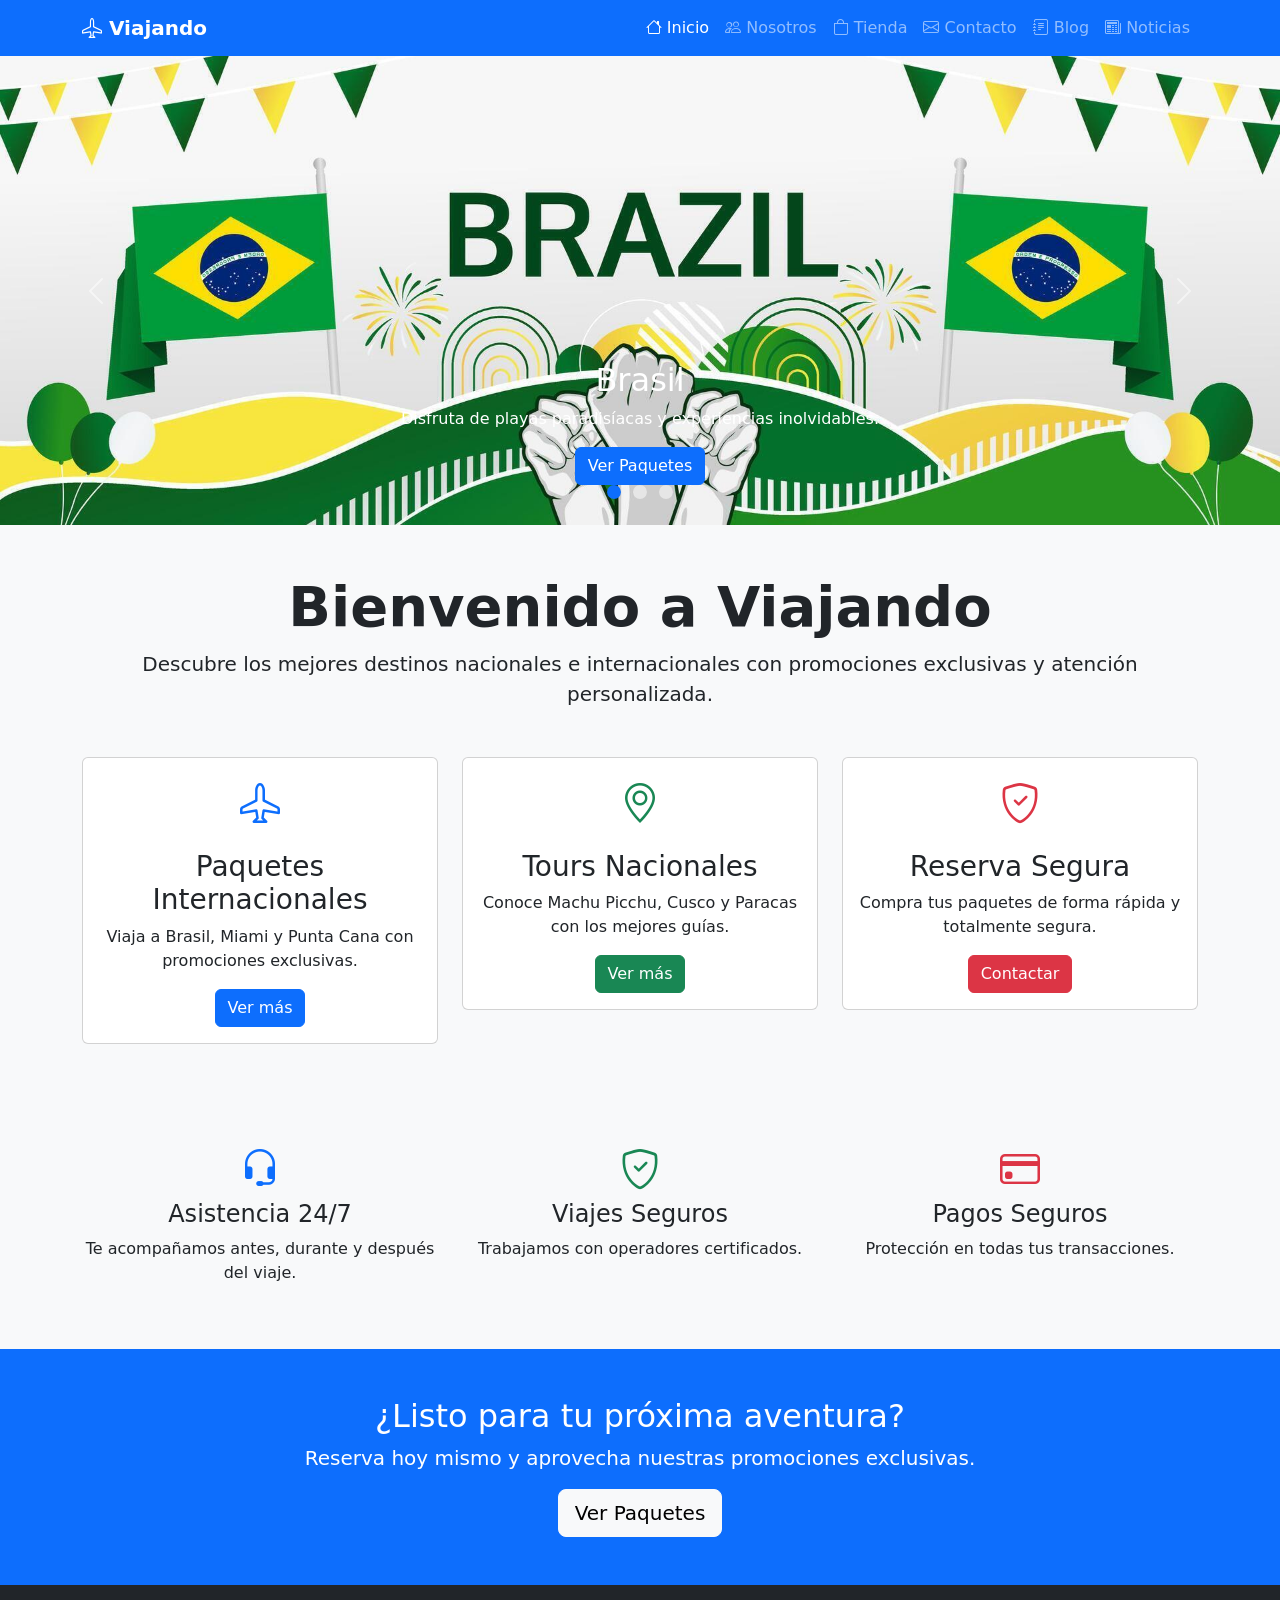
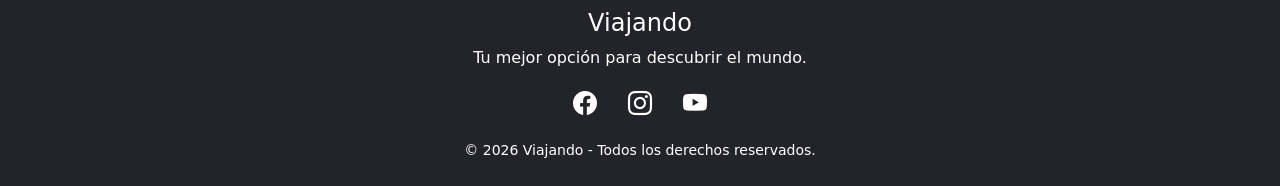
<file: bootstrap/bootstrap/index.html>
<!doctype html>
<html lang="es">
  <head>
    <meta charset="UTF-8" />

    <meta name="viewport" content="width=device-width, initial-scale=1" />

    <title>Viajando | Agencia de Viajes</title>
    <link
      href="https://cdn.jsdelivr.net/npm/bootstrap@5.3.7/dist/css/bootstrap.min.css"
      rel="stylesheet"
    />
    <link
      rel="stylesheet"
      href="https://cdn.jsdelivr.net/npm/bootstrap-icons@1.13.1/font/bootstrap-icons.min.css"
    />
    <link rel="stylesheet" href="styles/styles.css" />
  </head>

  <body>
    <nav class="navbar navbar-expand-lg navbar-dark bg-primary">
      <div class="container">
        <a class="navbar-brand fw-bold" href="index.html">
          <i class="bi bi-airplane"></i>
          Viajando
        </a>

        <button
          class="navbar-toggler"
          type="button"
          data-bs-toggle="collapse"
          data-bs-target="#menu"
        >
          <span class="navbar-toggler-icon"></span>
        </button>

        <div class="collapse navbar-collapse" id="menu">
          <ul class="navbar-nav ms-auto">

            <li class="nav-item">
                <a class="nav-link active" href="index.html">
                    <i class="bi bi-house"></i> Inicio
                </a>
            </li>

            <li class="nav-item">
                <a class="nav-link" href="nosotros.html">
                    <i class="bi bi-people"></i> Nosotros
                </a>
            </li>

            <li class="nav-item">
                <a class="nav-link" href="tienda.html">
                    <i class="bi bi-bag"></i> Tienda
                </a>
            </li>

            <li class="nav-item">
                <a class="nav-link" href="contacto.html">
                    <i class="bi bi-envelope"></i> Contacto
                </a>
            </li>

            <li class="nav-item">
                <a class="nav-link" href="blog.html">
                    <i class="bi bi-journal-text"></i> Blog
                </a>
            </li>

            <li class="nav-item">
                <a class="nav-link" href="noticias.html">
                    <i class="bi bi-newspaper"></i> Noticias
                </a>
            </li>

        </ul>
        </div>
      </div>
    </nav>
    <div id="carouselExample" class="carousel slide" data-bs-ride="carousel">

      <div class="carousel-indicators">

          <button
              type="button"
              data-bs-target="#carouselExample"
              data-bs-slide-to="0"
              class="active"
              aria-current="true">
          </button>

          <button
              type="button"
              data-bs-target="#carouselExample"
              data-bs-slide-to="1">
          </button>

          <button
              type="button"
              data-bs-target="#carouselExample"
              data-bs-slide-to="2">
          </button>

      </div>


      <div class="carousel-inner">
        <div class="carousel-item active">

            <img src="img/brasil.jpg" class="d-block w-100" alt="Brasil">

            <div class="carousel-caption d-none d-md-block">

                <h2>Brasil</h2>

                <p>Disfruta de playas paradisíacas y experiencias inolvidables.</p>

                <a href="tienda.html" class="btn btn-primary">
                    Ver Paquetes
                </a>

            </div>

        </div>

        <div class="carousel-item">

            <img src="img/punta cana.jpg" class="d-block w-100" alt="Punta Cana">

            <div class="carousel-caption d-none d-md-block">

                <h2>Punta Cana</h2>

                <p>Todo incluido para tus mejores vacaciones.</p>

                <a href="tienda.html" class="btn btn-success">
                    Reservar
                </a>

            </div>

        </div>

        <div class="carousel-item">

            <img src="img/miami.jpg" class="d-block w-100" alt="Miami">

            <div class="carousel-caption d-none d-md-block">

                <h2>Miami</h2>

                <p>Compras, diversión y playas espectaculares.</p>

                <a href="tienda.html" class="btn btn-danger">
                    Más información
                </a>

            </div>

        </div>
      </div>

      <button
        class="carousel-control-prev"
        type="button"
        data-bs-target="#carouselExample"
        data-bs-slide="prev"
      >
        <span class="carousel-control-prev-icon"></span>
      </button>

      <button
        class="carousel-control-next"
        type="button"
        data-bs-target="#carouselExample"
        data-bs-slide="next"
      >
        <span class="carousel-control-next-icon"></span>
      </button>
    </div>
    <section class="container text-center my-5">
      <h1 class="display-4 fw-bold">

      Bienvenido a Viajando

      </h1>

      <p class="lead">

      Descubre los mejores destinos nacionales e internacionales con promociones exclusivas y atención personalizada.

      </p>
    </section>
    <div class="container">
      <div class="row">
        <div class="col-md-4">
          <div class="card">
            

            <div class="card-body text-center">

                <i class="bi bi-airplane fs-1 text-primary"></i>

                <h3 class="mt-3">

                    Paquetes Internacionales

                </h3>

                <p>

                    Viaja a Brasil, Miami y Punta Cana con promociones exclusivas.

                </p>

                <a href="tienda.html" class="btn btn-primary">

                    Ver más

                </a>

            </div>
          </div>
        </div>

        <div class="col-md-4">
          <div class="card">
            

            <div class="card-body text-center">

                <i class="bi bi-geo-alt fs-1 text-success"></i>

                <h3 class="mt-3">

                    Tours Nacionales

                </h3>

                <p>

                    Conoce Machu Picchu, Cusco y Paracas con los mejores guías.

                </p>

                <a href="tienda.html" class="btn btn-success">

                    Ver más

                </a>

            </div>
          </div>
        </div>

        <div class="col-md-4">
          <div class="card">
            

            <div class="card-body text-center">

                <i class="bi bi-shield-check fs-1 text-danger"></i>

                <h3 class="mt-3">

                    Reserva Segura

                </h3>

                <p>

                    Compra tus paquetes de forma rápida y totalmente segura.

                </p>

                <a href="contacto.html" class="btn btn-danger">

                    Contactar

                </a>

            </div>
          </div>
        </div>
      </div>
    </div>
    <section class="bg-light p-5 mt-5">
      <div class="container">
        <div class="row text-center">
          <div class="col-md-4">
            <i class="bi bi-headset fs-1 text-primary"></i>

            <h4>Asistencia 24/7</h4>

            <p>Te acompañamos antes, durante y después del viaje.</p>
          </div>

          <div class="col-md-4">
            <i class="bi bi-shield-check fs-1 text-success"></i>

            <h4>Viajes Seguros</h4>

            <p>Trabajamos con operadores certificados.</p>
          </div>

          <div class="col-md-4">
            <i class="bi bi-credit-card fs-1 text-danger"></i>

            <h4>Pagos Seguros</h4>

            <p>Protección en todas tus transacciones.</p>
          </div>
        </div>
      </div>
    </section>

    <section class="bg-primary text-white text-center py-5">

        <div class="container">

            <h2>

                ¿Listo para tu próxima aventura?

            </h2>

            <p class="lead">

                Reserva hoy mismo y aprovecha nuestras promociones exclusivas.

            </p>

            <a href="tienda.html" class="btn btn-light btn-lg">

                Ver Paquetes

            </a>

        </div>

    </section>


    <footer class="bg-dark text-white text-center p-4">

        <h4>Viajando</h4>

        <p>

            Tu mejor opción para descubrir el mundo.

        </p>

        <div class="mb-3">

            <i class="bi bi-facebook fs-4"></i>

            <i class="bi bi-instagram fs-4 mx-3"></i>

            <i class="bi bi-youtube fs-4"></i>

        </div>

        <small>

            © 2026 Viajando - Todos los derechos reservados.

        </small>

    </footer>
    <script src="https://cdn.jsdelivr.net/npm/bootstrap@5.3.7/dist/js/bootstrap.bundle.min.js"></script>
  </body>
</html>
</file>
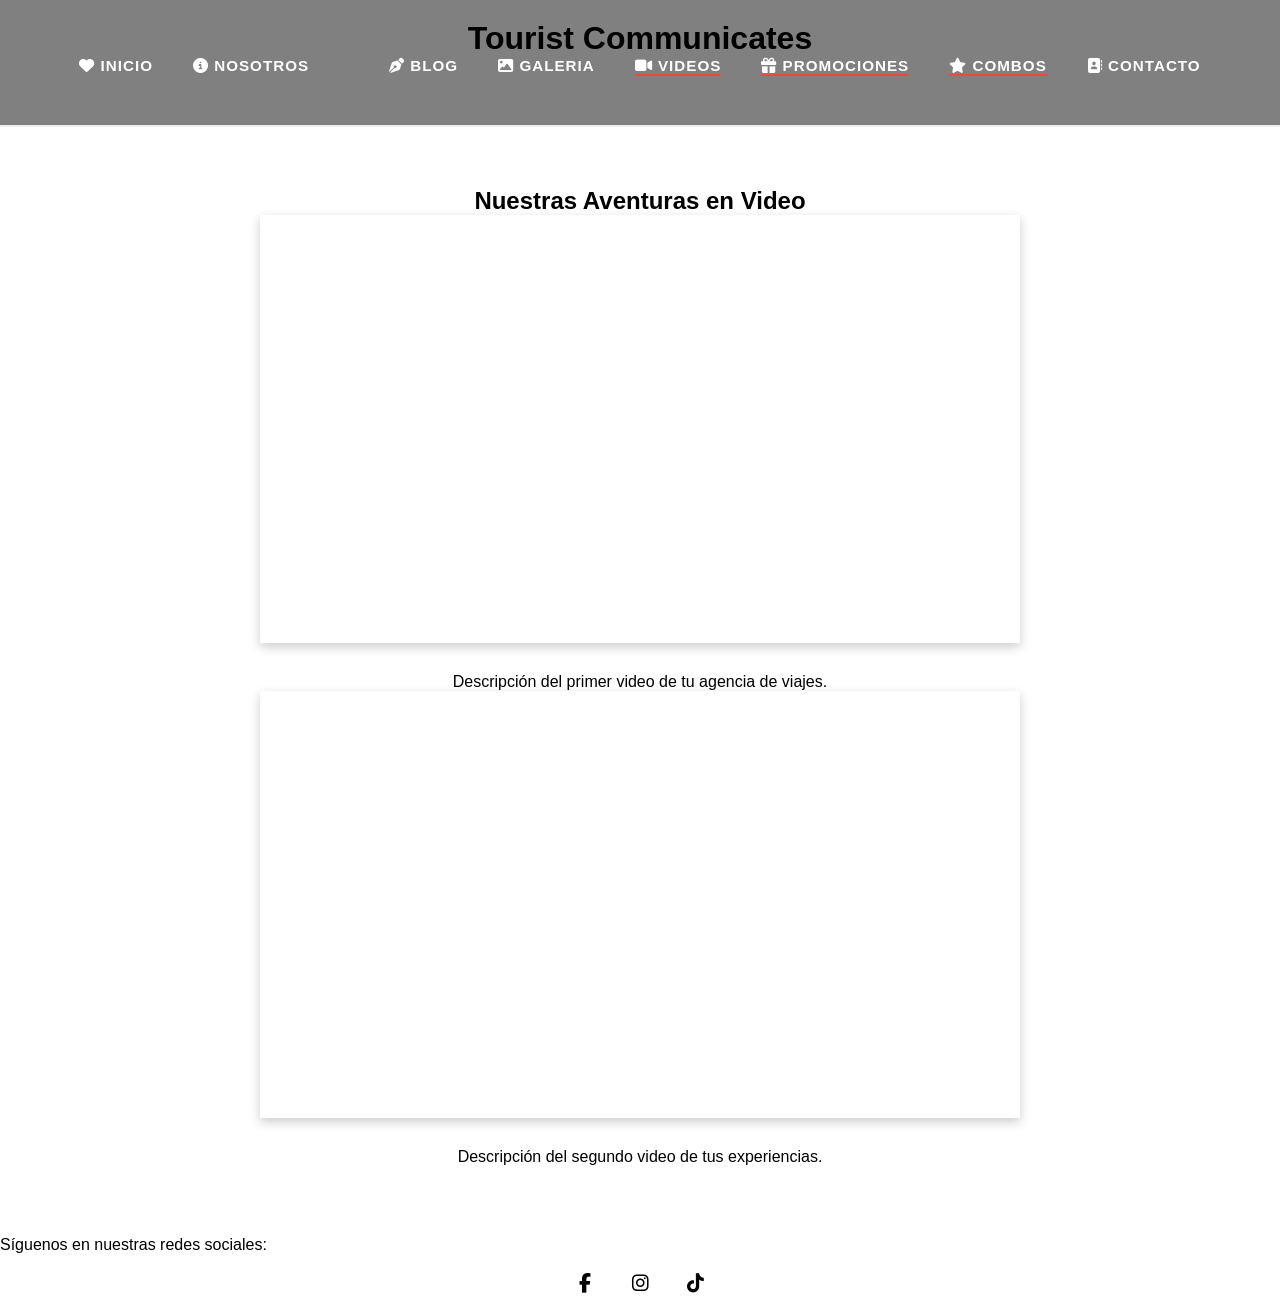
<file: proyect-isil-main/vidio.html>
<!doctype html>
<html lang="en">
  <head>
    <meta charset="UTF-8" />
    <meta name="viewport" content="width=device-width, initial-scale=1.0" />
    <title>Document</title>
    <link rel="stylesheet" href="styles.css" />
    <!-- Iconos -->
    <link
      rel="stylesheet"
      href="https://cdnjs.cloudflare.com/ajax/libs/font-awesome/6.4.0/css/all.min.css"
    />
  </head>
  <body>
    <!-- Mantiene la misma cabecera fija que en las otras páginas -->
    <header class="sticky-nav">
      <h1>Tourist Communicates</h1>
      <nav class="main-nav">
        <ul>
          <li>
            <a href="index.html"><i class="fa-solid fa-heart"></i> INICIO</a>
          </li>
          <li><a href="nosotros.html"><i class="fa-solid fa-circle-info"></i> NOSOTROS</a></li>
          <li>
          <li>
            <a href="blog.html"><i class="fa-solid fa-pen-nib"></i> BLOG</a>
          </li>
          <li>
            <a href="galery.html"><i class="fa-solid fa-image"></i> GALERIA</a>
          </li>
          <li>
            <a href="vidio.html" class="active"
              ><i class="fa-solid fa-video"></i> VIDEOS</a
            >
          </li>
          <li>
            <a href="promo.html" class="active"
              ><i class="fa-solid fa-gift"></i>  PROMOCIONES</a
            >
          </li>
          <li>
            <a href="combo.html" class="active"
              ><i class="fa-solid fa-star"></i>  COMBOS</a
            >
          </li>
          <li><a href="contacto.html"><i class="fa-solid fa-address-book"></i> CONTACTO</a></li>
        </ul>
      </nav>
    </header>

    <main class="videos-container">
      <h2>Nuestras Aventuras en Video</h2>

      <!-- Contenedor Responsivo para YouTube -->
      <div class="video-wrapper">
        <iframe
          width="560"
          height="315"
          src="https://www.youtube.com/embed/L8HLWbBQ9nM?si=4GcphIFkWUEfI4xG"
          title="YouTube video player"
          frameborder="0"
          allow="
            accelerometer;
            autoplay;
            clipboard-write;
            encrypted-media;
            gyroscope;
            picture-in-picture;
            web-share;
          "
          referrerpolicy="strict-origin-when-cross-origin"
          allowfullscreen
        ></iframe>
      </div>
      <p>Descripción del primer video de tu agencia de viajes.</p>

      <!-- Contenedor Responsivo para Vimeo -->
      <div class="video-wrapper">
        <iframe
          width="560"
          height="315"
          src="https://www.youtube.com/embed/CNi71bwnQxc?si=_h4WffGEHkoIvIBa"
          title="YouTube video player"
          frameborder="0"
          allow="
            accelerometer;
            autoplay;
            clipboard-write;
            encrypted-media;
            gyroscope;
            picture-in-picture;
            web-share;
          "
          referrerpolicy="strict-origin-when-cross-origin"
          allowfullscreen
        ></iframe>
      </div>
      <p>Descripción del segundo video de tus experiencias.</p>
    </main>
    <footer class="social-footer">
        <p>Síguenos en nuestras redes sociales:</p>
        <div class="social-icons">
          
          <a href="#"><i class="fa-brands fa-facebook-f"></i></a>
          <a href="#"><i class="fa-brands fa-instagram"></i></a>
          <a href="#"><i class="fa-brands fa-tiktok"></i></a>
        </div>
      </footer>
  </body>
</html>
</file>
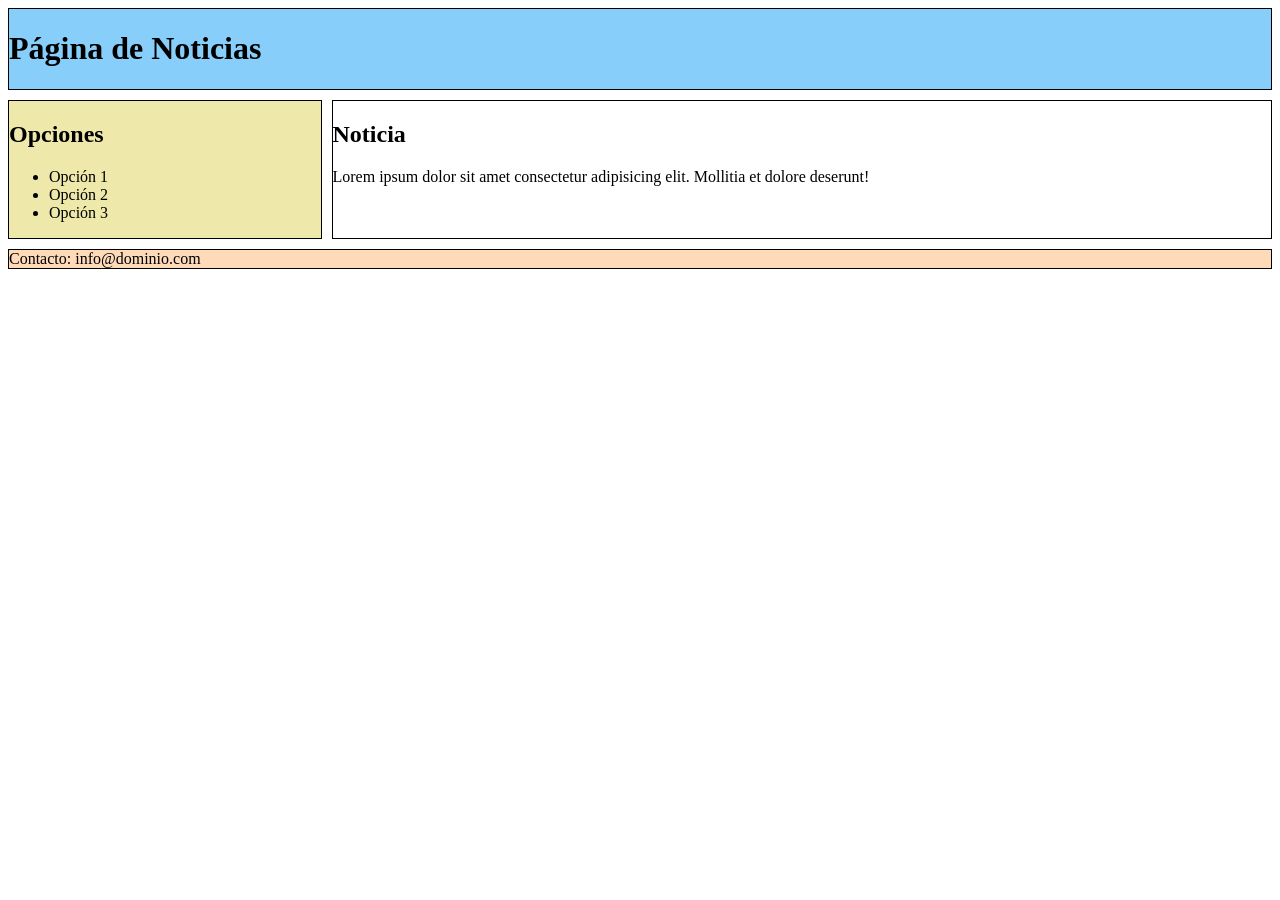
<file: proyect-isil-main/xd.html>
<!DOCTYPE html>
<html lang="en">
<head>
    <meta charset="UTF-8">
    <meta name="viewport" content="width=device-width, initial-scale=1.0">
    <title>Document</title>
    <link rel="stylesheet" href="ste.css">
</head>
<body>
    <div class="grid-container">
    <div class="header">
        <h1>Página de Noticias</h1>
    </div>
    <div class="aside">
        <h2>Opciones</h2>
        <ul>
            <li>Opción 1</li>
            <li>Opción 2</li>
            <li>Opción 3</li>
        </ul>
    </div>
    <div class="article">
        <h2>Noticia</h2>
        Lorem ipsum dolor sit amet consectetur adipisicing elit. Mollitia et dolore
        deserunt!
        
    </div>
    <div class="footer">Contacto: info@dominio.com</div>
</div>

</body>
</html>
</file>
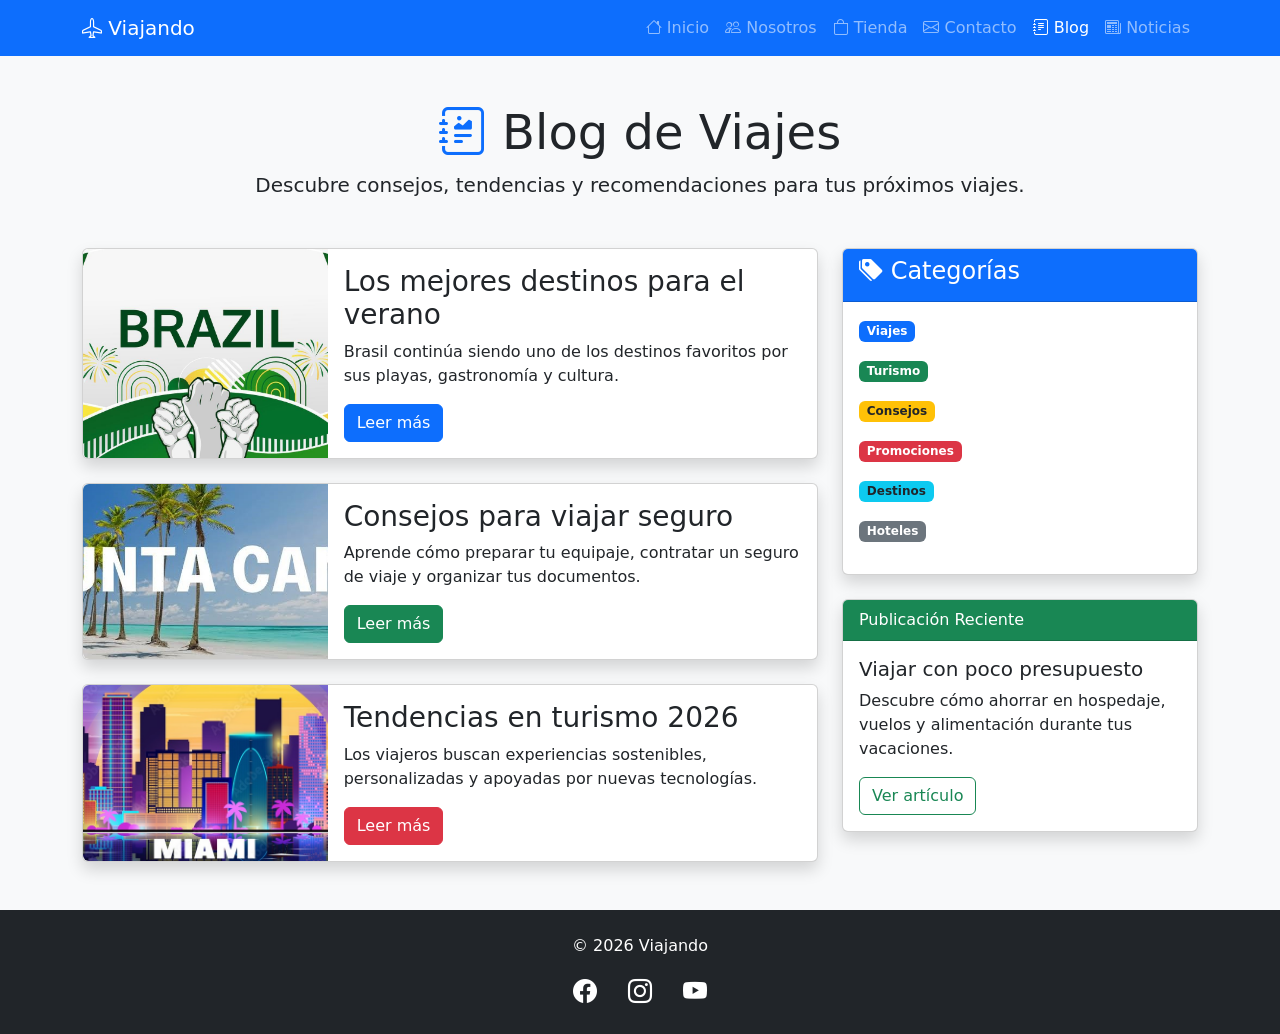
<file: bootstrap/bootstrap/blog.html>
<!doctype html>
<html lang="es">

<head>
    <meta charset="UTF-8">
    <meta name="viewport" content="width=device-width, initial-scale=1.0">

    <title>Blog | Viajando</title>

    <link href="https://cdn.jsdelivr.net/npm/bootstrap@5.3.7/dist/css/bootstrap.min.css" rel="stylesheet">

    <link rel="stylesheet"
        href="https://cdn.jsdelivr.net/npm/bootstrap-icons@1.13.1/font/bootstrap-icons.min.css">

    <link rel="stylesheet" href="styles/styles.css">
</head>

<body>

    <!--================ NAVBAR ================-->

    <nav class="navbar navbar-expand-lg navbar-dark bg-primary">

        <div class="container">

            <a class="navbar-brand" href="index.html">
                <i class="bi bi-airplane"></i>
                Viajando
            </a>

            <button class="navbar-toggler" type="button" data-bs-toggle="collapse" data-bs-target="#menu">

                <span class="navbar-toggler-icon"></span>

            </button>

            <div class="collapse navbar-collapse" id="menu">

                <ul class="navbar-nav ms-auto">

                    <li class="nav-item">
                        <a class="nav-link" href="index.html">
                            <i class="bi bi-house"></i>
                            Inicio
                        </a>
                    </li>

                    <li class="nav-item">
                        <a class="nav-link" href="nosotros.html">
                            <i class="bi bi-people"></i>
                            Nosotros
                        </a>
                    </li>

                    <li class="nav-item">
                        <a class="nav-link" href="tienda.html">
                            <i class="bi bi-bag"></i>
                            Tienda
                        </a>
                    </li>

                    <li class="nav-item">
                        <a class="nav-link" href="contacto.html">
                            <i class="bi bi-envelope"></i>
                            Contacto
                        </a>
                    </li>

                    <li class="nav-item">
                        <a class="nav-link active" href="blog.html">
                            <i class="bi bi-journal-text"></i>
                            Blog
                        </a>
                    </li>

                    <li class="nav-item">
                        <a class="nav-link" href="noticias.html">
                            <i class="bi bi-newspaper"></i>
                            Noticias
                        </a>
                    </li>

                </ul>

            </div>

        </div>

    </nav>

    <!--================ TITULO ================-->

    <section class="container text-center my-5">

        <h1 class="display-5">

            <i class="bi bi-journal-richtext text-primary"></i>

            Blog de Viajes

        </h1>

        <p class="lead">

            Descubre consejos, tendencias y recomendaciones para tus próximos viajes.

        </p>

    </section>

    <!--================ CONTENIDO ================-->

    <div class="container mb-5">

        <div class="row">

            <!--================ ARTICULOS ================-->

            <div class="col-lg-8">

                <!-- Artículo 1 -->

                <div class="card mb-4 shadow">

                    <div class="row g-0">

                        <div class="col-md-4">

                            <img src="img/brasil.jpg"
                                class="img-fluid rounded-start h-100 object-fit-cover"
                                alt="Brasil">

                        </div>

                        <div class="col-md-8">

                            <div class="card-body">

                                <h3 class="card-title">

                                    Los mejores destinos para el verano

                                </h3>

                                <p class="card-text">

                                    Brasil continúa siendo uno de los destinos favoritos por sus playas,
                                    gastronomía y cultura.

                                </p>

                                <button class="btn btn-primary">

                                    Leer más

                                </button>

                            </div>

                        </div>

                    </div>

                </div>

                <!-- Artículo 2 -->

                <div class="card mb-4 shadow">

                    <div class="row g-0">

                        <div class="col-md-4">

                            <img src="img/punta cana.jpg"
                                class="img-fluid rounded-start h-100 object-fit-cover"
                                alt="Punta Cana">

                        </div>

                        <div class="col-md-8">

                            <div class="card-body">

                                <h3 class="card-title">

                                    Consejos para viajar seguro

                                </h3>

                                <p class="card-text">

                                    Aprende cómo preparar tu equipaje, contratar un seguro de viaje y
                                    organizar tus documentos.

                                </p>

                                <button class="btn btn-success">

                                    Leer más

                                </button>

                            </div>

                        </div>

                    </div>

                </div>

                <!-- Artículo 3 -->

                <div class="card shadow">

                    <div class="row g-0">

                        <div class="col-md-4">

                            <img src="img/miami.jpg"
                                class="img-fluid rounded-start h-100 object-fit-cover"
                                alt="Miami">

                        </div>

                        <div class="col-md-8">

                            <div class="card-body">

                                <h3 class="card-title">

                                    Tendencias en turismo 2026

                                </h3>

                                <p class="card-text">

                                    Los viajeros buscan experiencias sostenibles, personalizadas y
                                    apoyadas por nuevas tecnologías.

                                </p>

                                <button class="btn btn-danger">

                                    Leer más

                                </button>

                            </div>

                        </div>

                    </div>

                </div>

            </div>

            <!--================ SIDEBAR ================-->

            <div class="col-lg-4">

                <div class="card shadow">

                    <div class="card-header bg-primary text-white">

                        <h4>

                            <i class="bi bi-tags-fill"></i>

                            Categorías

                        </h4>

                    </div>

                    <div class="card-body">

                        <p>

                            <span class="badge bg-primary">Viajes</span>

                        </p>

                        <p>

                            <span class="badge bg-success">Turismo</span>

                        </p>

                        <p>

                            <span class="badge bg-warning text-dark">Consejos</span>

                        </p>

                        <p>

                            <span class="badge bg-danger">Promociones</span>

                        </p>

                        <p>

                            <span class="badge bg-info text-dark">Destinos</span>

                        </p>

                        <p>

                            <span class="badge bg-secondary">Hoteles</span>

                        </p>

                    </div>

                </div>

                <div class="card mt-4 shadow">

                    <div class="card-header bg-success text-white">

                        Publicación Reciente

                    </div>

                    <div class="card-body">

                        <h5>

                            Viajar con poco presupuesto

                        </h5>

                        <p>

                            Descubre cómo ahorrar en hospedaje, vuelos y alimentación durante tus vacaciones.

                        </p>

                        <button class="btn btn-outline-success">

                            Ver artículo

                        </button>

                    </div>

                </div>

            </div>

        </div>

    </div>

    <!--================ FOOTER ================-->

    <footer class="bg-dark text-white text-center p-4">

        <p>

            © 2026 Viajando

        </p>

        <i class="bi bi-facebook fs-4"></i>

        <i class="bi bi-instagram fs-4 mx-3"></i>

        <i class="bi bi-youtube fs-4"></i>

    </footer>

    <script src="https://cdn.jsdelivr.net/npm/bootstrap@5.3.7/dist/js/bootstrap.bundle.min.js"></script>

</body>

</html>
</file>
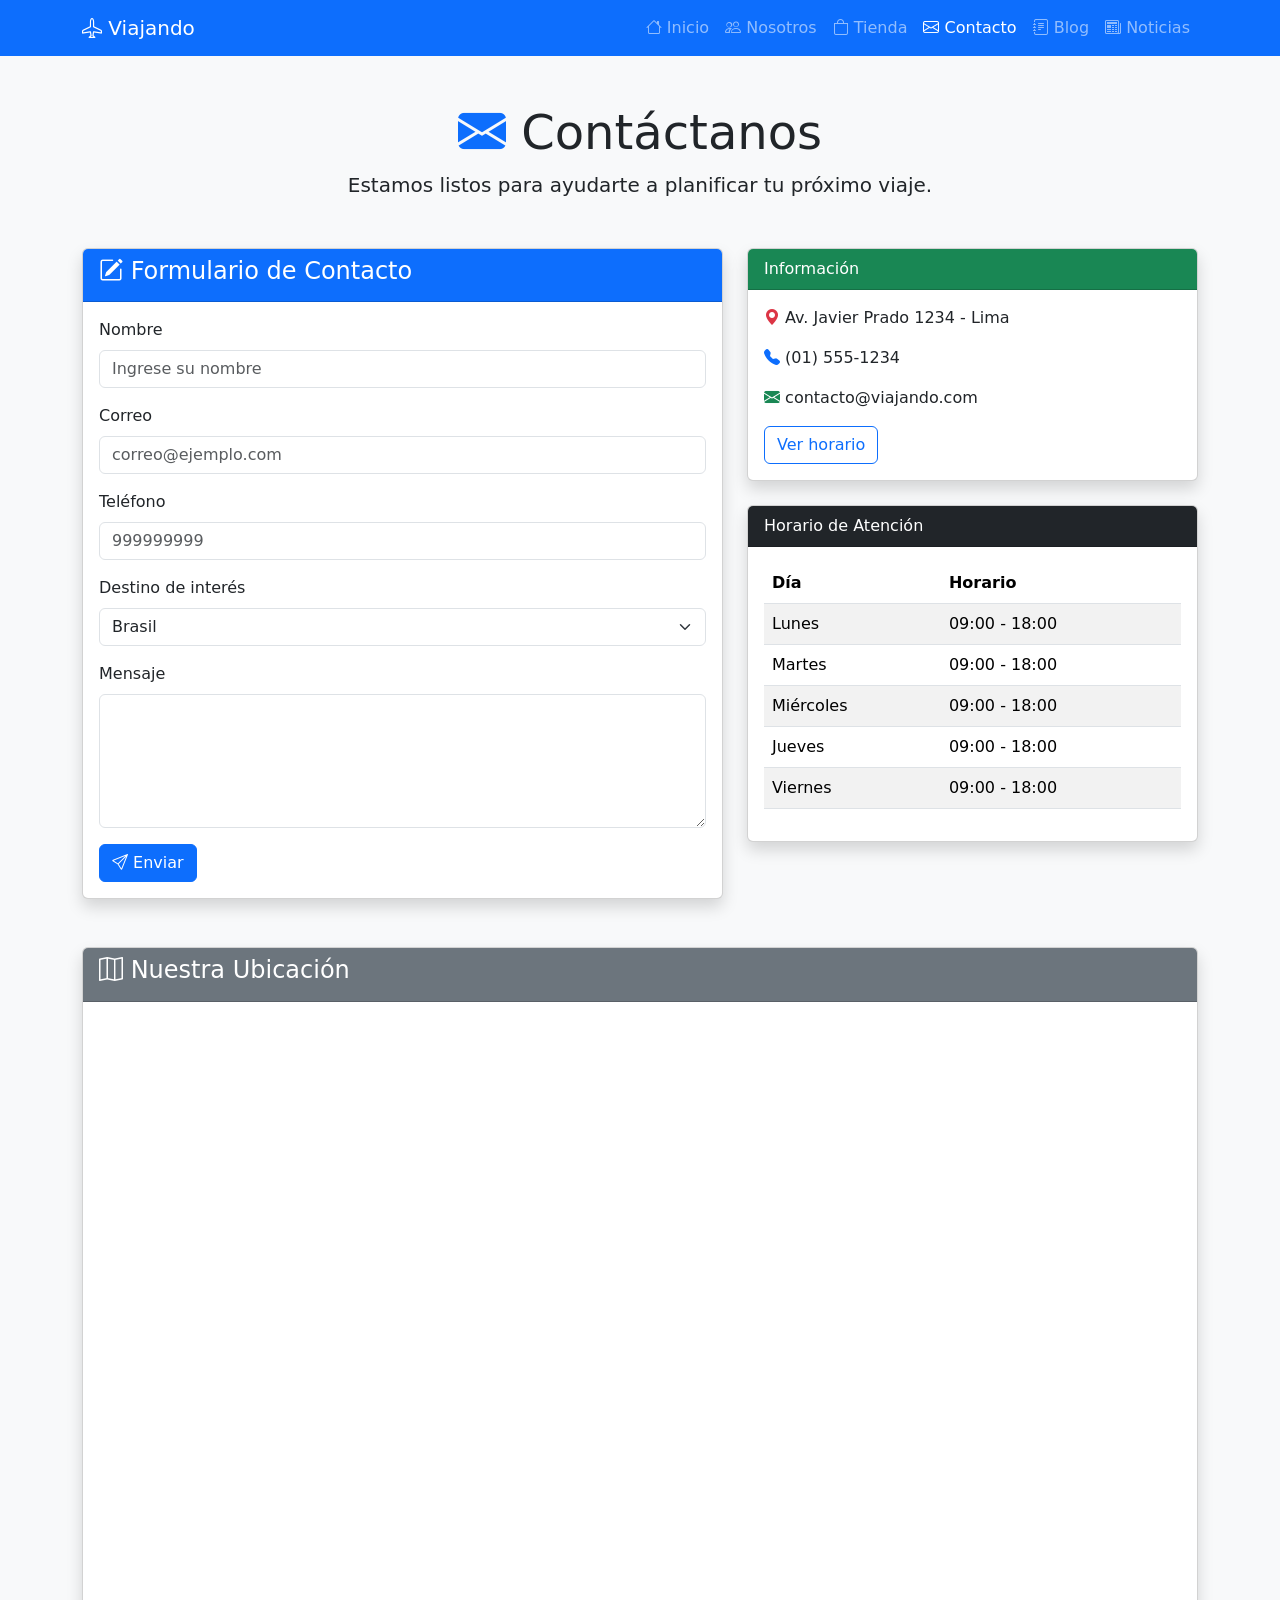
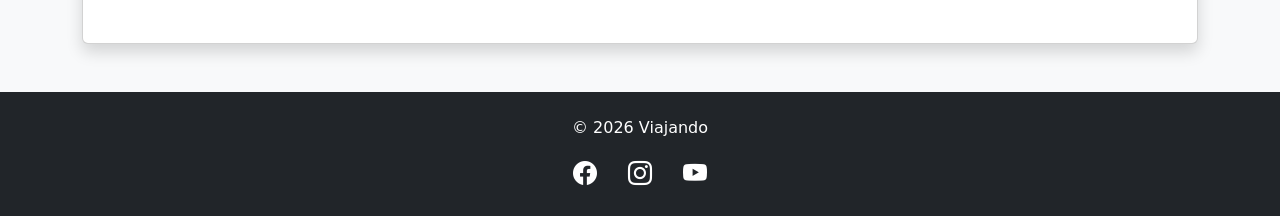
<file: bootstrap/bootstrap/contacto.html>
<!doctype html>
<html lang="es">
<head>
    <meta charset="UTF-8">
    <meta name="viewport" content="width=device-width, initial-scale=1.0">

    <title>Contacto | Viajando</title>

    <link href="https://cdn.jsdelivr.net/npm/bootstrap@5.3.7/dist/css/bootstrap.min.css" rel="stylesheet">

    <link rel="stylesheet"
          href="https://cdn.jsdelivr.net/npm/bootstrap-icons@1.13.1/font/bootstrap-icons.min.css">

    <link rel="stylesheet" href="styles/styles.css">
</head>

<body>

<!--================ NAVBAR ================-->

<nav class="navbar navbar-expand-lg navbar-dark bg-primary">

    <div class="container">

        <a class="navbar-brand" href="index.html">
            <i class="bi bi-airplane"></i>
            Viajando
        </a>

        <button class="navbar-toggler"
                type="button"
                data-bs-toggle="collapse"
                data-bs-target="#menu">

            <span class="navbar-toggler-icon"></span>

        </button>

        <div class="collapse navbar-collapse" id="menu">

            <ul class="navbar-nav ms-auto">

                <li class="nav-item">
                    <a class="nav-link" href="index.html">
                        <i class="bi bi-house"></i>
                        Inicio
                    </a>
                </li>

                <li class="nav-item">
                    <a class="nav-link" href="nosotros.html">
                        <i class="bi bi-people"></i>
                        Nosotros
                    </a>
                </li>

                <li class="nav-item">
                    <a class="nav-link" href="tienda.html">
                        <i class="bi bi-bag"></i>
                        Tienda
                    </a>
                </li>

                <li class="nav-item">
                    <a class="nav-link active" href="contacto.html">
                        <i class="bi bi-envelope"></i>
                        Contacto
                    </a>
                </li>

                <li class="nav-item">
                    <a class="nav-link" href="blog.html">
                        <i class="bi bi-journal-text"></i>
                        Blog
                    </a>
                </li>

                <li class="nav-item">
                    <a class="nav-link" href="noticias.html">
                        <i class="bi bi-newspaper"></i>
                        Noticias
                    </a>
                </li>

            </ul>

        </div>

    </div>

</nav>

<!--================ TITULO ================-->

<section class="container text-center my-5">

    <h1 class="display-5">

        <i class="bi bi-envelope-fill text-primary"></i>

        Contáctanos

    </h1>

    <p class="lead">

        Estamos listos para ayudarte a planificar tu próximo viaje.

    </p>

</section>

<!--================ FORMULARIO ================-->

<div class="container mb-5">

    <div class="row">

        <div class="col-lg-7">

            <div class="card shadow">

                <div class="card-header bg-primary text-white">

                    <h4>

                        <i class="bi bi-pencil-square"></i>

                        Formulario de Contacto

                    </h4>

                </div>

                <div class="card-body">

                    <form>

                        <div class="mb-3">

                            <label class="form-label">

                                Nombre

                            </label>

                            <input
                                    type="text"
                                    class="form-control"
                                    placeholder="Ingrese su nombre">

                        </div>

                        <div class="mb-3">

                            <label class="form-label">

                                Correo

                            </label>

                            <input
                                    type="email"
                                    class="form-control"
                                    placeholder="correo@ejemplo.com">

                        </div>

                        <div class="mb-3">

                            <label class="form-label">

                                Teléfono

                            </label>

                            <input
                                    type="text"
                                    class="form-control"
                                    placeholder="999999999">

                        </div>

                        <div class="mb-3">

                            <label class="form-label">

                                Destino de interés

                            </label>

                            <select class="form-select">

                                <option>Brasil</option>

                                <option>Miami</option>

                                <option>Punta Cana</option>

                                <option>Machu Picchu</option>

                            </select>

                        </div>

                        <div class="mb-3">

                            <label class="form-label">

                                Mensaje

                            </label>

                            <textarea
                                    rows="5"
                                    class="form-control"></textarea>

                        </div>

                        <button
                                type="button"
                                class="btn btn-primary"

                                data-bs-toggle="modal"

                                data-bs-target="#modalEnviar"

                                data-bs-toggle="tooltip"

                                title="Enviar mensaje">

                            <i class="bi bi-send"></i>

                            Enviar

                        </button>

                    </form>

                </div>

            </div>

        </div>

<!--================ INFORMACION ================-->

        <div class="col-lg-5">

            <div class="card shadow mb-4">

                <div class="card-header bg-success text-white">

                    Información

                </div>

                <div class="card-body">

                    <p>

                        <i class="bi bi-geo-alt-fill text-danger"></i>

                        Av. Javier Prado 1234 - Lima

                    </p>

                    <p>

                        <i class="bi bi-telephone-fill text-primary"></i>

                        (01) 555-1234

                    </p>

                    <p>

                        <i class="bi bi-envelope-fill text-success"></i>

                        contacto@viajando.com

                    </p>

                    <button
                            class="btn btn-outline-primary"

                            data-bs-toggle="popover"

                            data-bs-title="Horario"

                            data-bs-content="Lunes a Viernes de 9:00 a.m. a 6:00 p.m.">

                        Ver horario

                    </button>

                </div>

            </div>

<!--================ TABLA ================-->

            <div class="card shadow">

                <div class="card-header bg-dark text-white">

                    Horario de Atención

                </div>

                <div class="card-body">

                    <table class="table table-striped table-hover">

                        <thead>

                        <tr>

                            <th>Día</th>

                            <th>Horario</th>

                        </tr>

                        </thead>

                        <tbody>

                        <tr>

                            <td>Lunes</td>

                            <td>09:00 - 18:00</td>

                        </tr>

                        <tr>

                            <td>Martes</td>

                            <td>09:00 - 18:00</td>

                        </tr>

                        <tr>

                            <td>Miércoles</td>

                            <td>09:00 - 18:00</td>

                        </tr>

                        <tr>

                            <td>Jueves</td>

                            <td>09:00 - 18:00</td>

                        </tr>

                        <tr>

                            <td>Viernes</td>

                            <td>09:00 - 18:00</td>

                        </tr>

                        </tbody>

                    </table>

                </div>

            </div>

        </div>

    </div>

</div>

<!--================ MAPA ================-->

<section class="container mb-5">

    <div class="card shadow">

        <div class="card-header bg-secondary text-white">

            <h4>

                <i class="bi bi-map"></i>

                Nuestra Ubicación

            </h4>

        </div>

        <div class="card-body">

            <div class="ratio ratio-16x9">

                <iframe
                        src="https://www.google.com/maps/embed?pb=!1m18!1m12!1m3!1d3901.222184926531!2d-77.036871!3d-12.046374!2m3!1f0!2f0!3f0!3m2!1i1024!2i768!4f13.1!3m3!1m2!1s0x9105c8c6dbfc0c6f%3A0x5e4dbd9b38787ec0!2sLima%2C%20Per%C3%BA!5e0!3m2!1ses!2spe!4v1710000000000"
                        loading="lazy"
                        allowfullscreen>

                </iframe>

            </div>

        </div>

    </div>

</section>

<!--================ MODAL ================-->

<div class="modal fade" id="modalEnviar">

    <div class="modal-dialog">

        <div class="modal-content">

            <div class="modal-header bg-success text-white">

                <h5 class="modal-title">

                    Mensaje Enviado

                </h5>

                <button
                        class="btn-close btn-close-white"
                        data-bs-dismiss="modal">

                </button>

            </div>

            <div class="modal-body text-center">

                <i class="bi bi-check-circle-fill text-success display-1"></i>

                <h3 class="mt-3">

                    ¡Gracias por contactarnos!

                </h3>

                <p>

                    Hemos recibido tu mensaje y responderemos lo antes posible.

                </p>

            </div>

            <div class="modal-footer">

                <button
                        class="btn btn-success"
                        data-bs-dismiss="modal">

                    Aceptar

                </button>

            </div>

        </div>

    </div>

</div>

<!--================ FOOTER ================-->

<footer class="bg-dark text-white text-center p-4 mt-5">

    <p>© 2026 Viajando</p>

    <i class="bi bi-facebook fs-4"></i>

    <i class="bi bi-instagram fs-4 mx-3"></i>

    <i class="bi bi-youtube fs-4"></i>

</footer>

<script src="https://cdn.jsdelivr.net/npm/bootstrap@5.3.7/dist/js/bootstrap.bundle.min.js"></script>

<script>

const tooltipTriggerList = document.querySelectorAll('[data-bs-toggle="tooltip"]');
tooltipTriggerList.forEach(function (el) {
    new bootstrap.Tooltip(el);
});

const popoverTriggerList = document.querySelectorAll('[data-bs-toggle="popover"]');
popoverTriggerList.forEach(function (el) {
    new bootstrap.Popover(el);
});

</script>

</body>
</html>
</file>
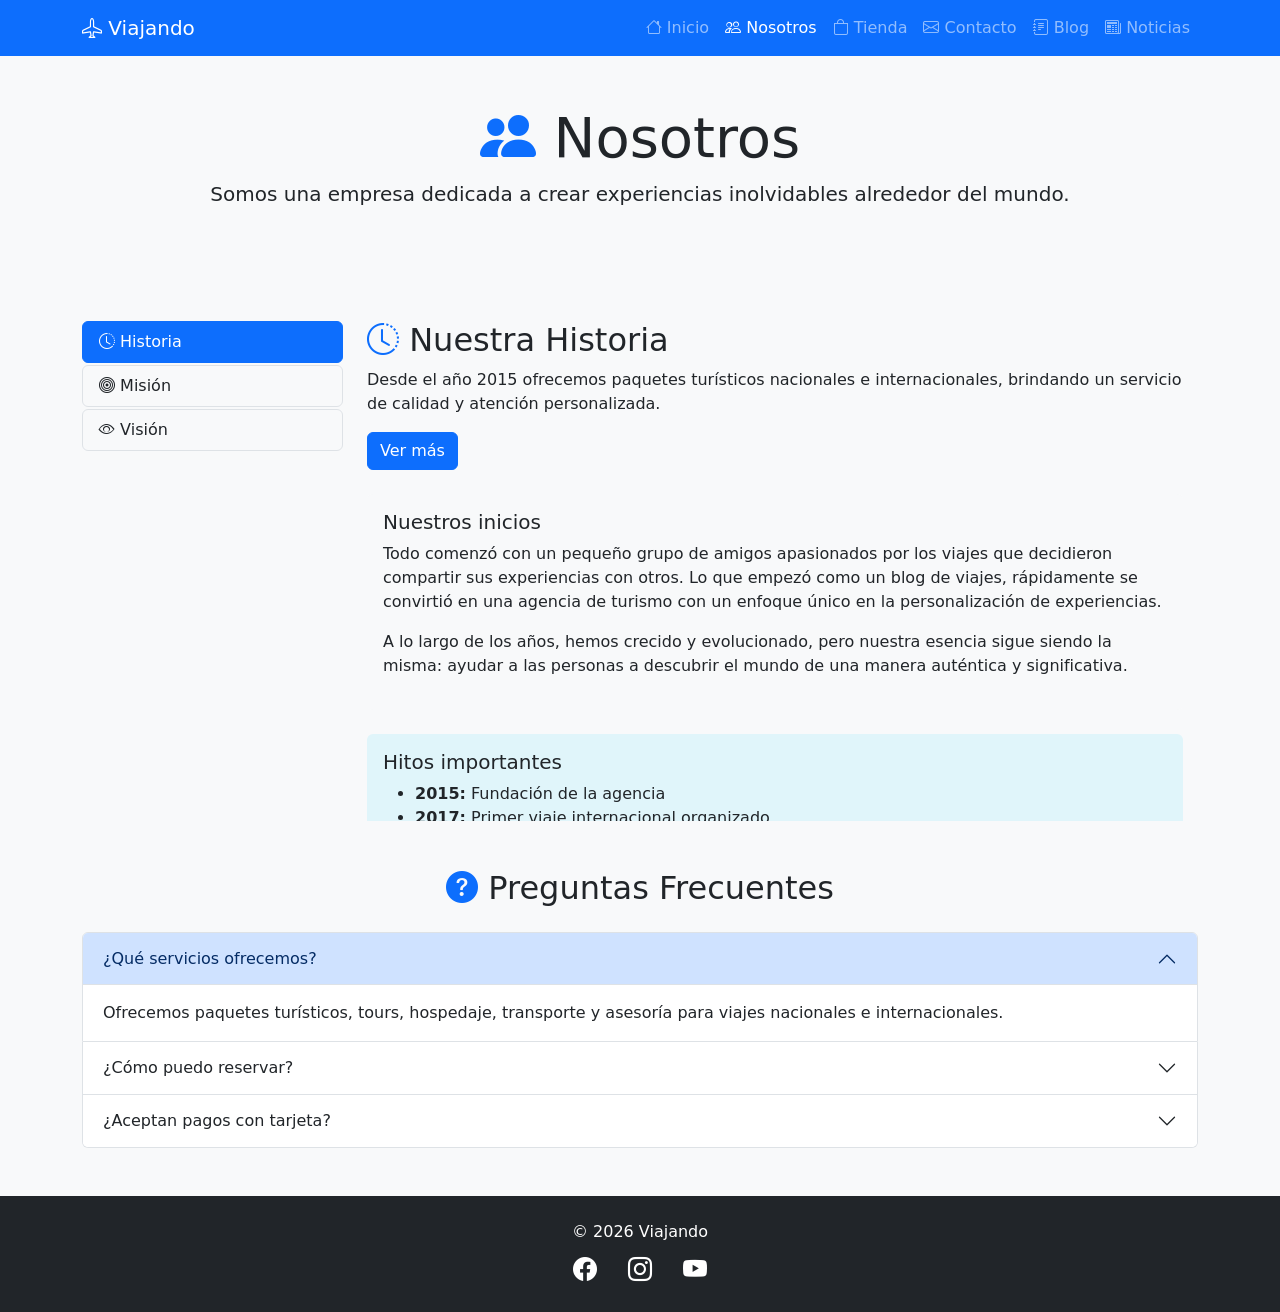
<file: bootstrap/bootstrap/nosotros.html>
<!doctype html>
<html lang="es">
<head>
    <meta charset="UTF-8">
    <meta name="viewport" content="width=device-width, initial-scale=1">

    <title>Nosotros | Viajando</title>

    <link href="https://cdn.jsdelivr.net/npm/bootstrap@5.3.7/dist/css/bootstrap.min.css" rel="stylesheet">

    <link rel="stylesheet"
        href="https://cdn.jsdelivr.net/npm/bootstrap-icons@1.13.1/font/bootstrap-icons.min.css">

    <link rel="stylesheet" href="styles/styles.css">

    <style>
        /* Estilos para el contenedor con scroll */
        .scroll-container {
            max-height: 500px;
            /* Altura máxima del contenedor con scroll */
            overflow-y: auto;
            /* Scroll vertical */
            padding-right: 15px;
            /* Espacio para el scroll */
            scroll-behavior: smooth;
            /* Transición suave al hacer scroll */
        }

        /* Estilos para el menú fijo */
        .menu-fijo {
            position: sticky;
            top: 80px;
            /* Espacio desde la parte superior */
        }

        /* Estilos para que las secciones ocupen todo el ancho */
        .scroll-container section {
            scroll-margin-top: 20px;
            /* Margen para que al hacer scroll no quede pegado al borde */
        }

        /* Estilo para el enlace activo en el menú */
        #menuNosotros .nav-link.active {
            background-color: #0d6efd;
            color: white !important;
            border-color: #0d6efd;
        }

        #menuNosotros .nav-link {
            color: #212529;
            border: 1px solid #dee2e6;
            border-radius: 0.375rem;
            margin-bottom: 0.125rem;
            cursor: pointer;
        }

        #menuNosotros .nav-link:hover {
            background-color: #e9ecef;
        }
    </style>
</head>

<body>

    <!-- NAVBAR -->

    <nav class="navbar navbar-expand-lg navbar-dark bg-primary sticky-top">
        <div class="container">

            <a class="navbar-brand" href="index.html">
                <i class="bi bi-airplane"></i>
                Viajando
            </a>

            <button class="navbar-toggler"
                type="button"
                data-bs-toggle="collapse"
                data-bs-target="#menu">

                <span class="navbar-toggler-icon"></span>

            </button>

            <div class="collapse navbar-collapse" id="menu">

                <ul class="navbar-nav ms-auto">

                    <li class="nav-item">
                        <a class="nav-link" href="index.html">
                            <i class="bi bi-house"></i>
                            Inicio
                        </a>
                    </li>

                    <li class="nav-item">
                        <a class="nav-link active" href="nosotros.html">
                            <i class="bi bi-people"></i>
                            Nosotros
                        </a>
                    </li>

                    <li class="nav-item">
                        <a class="nav-link" href="tienda.html">
                            <i class="bi bi-bag"></i>
                            Tienda
                        </a>
                    </li>

                    <li class="nav-item">
                        <a class="nav-link" href="contacto.html">
                            <i class="bi bi-envelope"></i>
                            Contacto
                        </a>
                    </li>

                    <li class="nav-item">
                        <a class="nav-link" href="blog.html">
                            <i class="bi bi-journal-text"></i>
                            Blog
                        </a>
                    </li>

                    <li class="nav-item">
                        <a class="nav-link" href="noticias.html">
                            <i class="bi bi-newspaper"></i>
                            Noticias
                        </a>
                    </li>

                </ul>

            </div>

        </div>
    </nav>

    <!-- CABECERA -->

    <section class="bg-light py-5 text-center">

        <div class="container">

            <h1 class="display-4">
                <i class="bi bi-people-fill text-primary"></i>
                Nosotros
            </h1>

            <p class="lead">
                Somos una empresa dedicada a crear experiencias inolvidables alrededor del mundo.
            </p>

        </div>

    </section>

    <!-- CONTENIDO PRINCIPAL -->

    <div class="container my-5">

        <div class="row">

            <!-- MENÚ FIJO IZQUIERDA -->
            <div class="col-md-3">

                <div id="menuNosotros" class="nav nav-pills flex-column menu-fijo">

                    <a class="nav-link" data-target="historia">
                        <i class="bi bi-clock-history"></i>
                        Historia
                    </a>

                    <a class="nav-link" data-target="mision">
                        <i class="bi bi-bullseye"></i>
                        Misión
                    </a>

                    <a class="nav-link" data-target="vision">
                        <i class="bi bi-eye"></i>
                        Visión
                    </a>

                </div>

            </div>

            <!-- CONTENIDO CON SCROLL DERECHA -->
            <div class="col-md-9">

                <div class="scroll-container" id="scrollContainer">

                    <!-- HISTORIA -->

                    <section id="historia" class="mb-5">

                        <h2>
                            <i class="bi bi-clock-history text-primary"></i>
                            Nuestra Historia
                        </h2>

                        <p>
                            Desde el año 2015 ofrecemos paquetes turísticos nacionales e internacionales,
                            brindando un servicio de calidad y atención personalizada.
                        </p>

                        <button
                            class="btn btn-primary"
                            data-bs-toggle="collapse"
                            data-bs-target="#collapseHistoria">

                            Ver más

                        </button>

                        <div class="collapse mt-3" id="collapseHistoria">

                            <div class="card card-body">

                                Hemos ayudado a miles de viajeros a conocer destinos como Brasil,
                                Punta Cana, Miami, Cancún y muchos lugares más.

                            </div>

                        </div>

                        <!-- Contenido adicional para hacer scroll -->
                        <div class="mt-4 p-3 bg-light rounded">
                            <h5>Nuestros inicios</h5>
                            <p>Todo comenzó con un pequeño grupo de amigos apasionados por los viajes que decidieron compartir sus experiencias con otros. Lo que empezó como un blog de viajes, rápidamente se convirtió en una agencia de turismo con un enfoque único en la personalización de experiencias.</p>
                            <p>A lo largo de los años, hemos crecido y evolucionado, pero nuestra esencia sigue siendo la misma: ayudar a las personas a descubrir el mundo de una manera auténtica y significativa.</p>
                        </div>

                        <div class="mt-4 p-3 bg-info bg-opacity-10 rounded">
                            <h5>Hitos importantes</h5>
                            <ul>
                                <li><strong>2015:</strong> Fundación de la agencia</li>
                                <li><strong>2017:</strong> Primer viaje internacional organizado</li>
                                <li><strong>2019:</strong> Alianza con hoteles de lujo en el Caribe</li>
                                <li><strong>2022:</strong> Lanzamiento de nuestra plataforma digital</li>
                                <li><strong>2024:</strong> Más de 10,000 viajeros satisfechos</li>
                            </ul>
                        </div>

                        <div class="mt-4 p-3 bg-success bg-opacity-10 rounded">
                            <h5>Testimonios</h5>
                            <blockquote class="blockquote">
                                <p>"Viajando transformó mi forma de ver el mundo. Cada viaje está cuidadosamente planeado y supera todas las expectativas."</p>
                                <footer class="blockquote-footer">María González, cliente desde 2018</footer>
                            </blockquote>
                            <blockquote class="blockquote mt-3">
                                <p>"La atención personalizada y el detalle en cada itinerario hacen que Viajando sea mi única opción para viajar."</p>
                                <footer class="blockquote-footer">Carlos Rodríguez, cliente desde 2020</footer>
                            </blockquote>
                        </div>

                    </section>

                    <!-- MISION -->

                    <section id="mision" class="mb-5">

                        <h2>
                            <i class="bi bi-bullseye text-success"></i>
                            Nuestra Misión
                        </h2>

                        <p>
                            Brindar experiencias únicas mediante paquetes turísticos accesibles,
                            seguros y personalizados.
                        </p>

                        <!-- Contenido adicional para hacer scroll -->
                        <div class="mt-4 p-3 bg-primary bg-opacity-10 rounded">
                            <h5>Nuestros valores</h5>
                            <div class="row">
                                <div class="col-md-6">
                                    <h6><i class="bi bi-check-circle-fill text-success"></i> Calidad</h6>
                                    <p>Seleccionamos cuidadosamente cada proveedor para garantizar la mejor experiencia.</p>
                                </div>
                                <div class="col-md-6">
                                    <h6><i class="bi bi-shield-fill-check text-success"></i> Seguridad</h6>
                                    <p>La seguridad de nuestros viajeros es nuestra máxima prioridad.</p>
                                </div>
                                <div class="col-md-6 mt-2">
                                    <h6><i class="bi bi-heart-fill text-success"></i> Pasión</h6>
                                    <p>Amamos lo que hacemos y eso se refleja en cada viaje que organizamos.</p>
                                </div>
                                <div class="col-md-6 mt-2">
                                    <h6><i class="bi bi-people-fill text-success"></i> Compromiso</h6>
                                    <p>Nos comprometemos a superar las expectativas de nuestros clientes.</p>
                                </div>
                            </div>
                        </div>

                        <div class="mt-4 p-3 bg-warning bg-opacity-10 rounded">
                            <h5>Nuestro compromiso</h5>
                            <p>En Viajando, no solo vendemos viajes; creamos experiencias que perduran en el tiempo. Cada itinerario está diseñado pensando en los intereses y necesidades específicas de cada viajero, asegurando que cada destino sea descubierto de manera única y personal.</p>
                            <p>Además, estamos comprometidos con el turismo sostenible y el respeto por las culturas locales que visitamos.</p>
                        </div>

                    </section>

                    <!-- VISION -->

                    <section id="vision">

                        <h2>
                            <i class="bi bi-eye text-danger"></i>
                            Nuestra Visión
                        </h2>

                        <p>
                            Ser la agencia de viajes líder del Perú ofreciendo servicios innovadores
                            y de alta calidad.
                        </p>

                        <!-- Contenido adicional para hacer scroll -->
                        <div class="mt-4 p-3 bg-danger bg-opacity-10 rounded">
                            <h5>Metas a futuro</h5>
                            <ul>
                                <li><strong>2026:</strong> Expandir nuestras operaciones a 5 países de Sudamérica</li>
                                <li><strong>2027:</strong> Desarrollar una app móvil con realidad aumentada</li>
                                <li><strong>2028:</strong> Establecer alianzas con comunidades locales para turismo sostenible</li>
                                <li><strong>2030:</strong> Ser reconocidos como la mejor agencia de viajes de Latinoamérica</li>
                            </ul>
                        </div>

                        <div class="mt-4 p-3 bg-secondary bg-opacity-10 rounded">
                            <h5>Innovación tecnológica</h5>
                            <p>Estamos invirtiendo en tecnología de vanguardia para ofrecer experiencias inmersivas a nuestros viajeros. Desde realidad virtual para explorar destinos antes de viajar, hasta inteligencia artificial para recomendar itinerarios personalizados.</p>
                            <p>Nuestro objetivo es combinar la calidez del servicio humano con la eficiencia de la tecnología moderna.</p>
                        </div>

                        <div class="mt-4 p-3 bg-primary bg-opacity-10 rounded">
                            <h5>Compromiso ambiental</h5>
                            <p>En Viajando, creemos en el turismo responsable. Por eso, compensamos la huella de carbono de todos nuestros viajes y trabajamos con proveedores que comparten nuestros valores de sostenibilidad.</p>
                            <p>Hemos plantado más de 5,000 árboles en colaboración con comunidades locales y seguimos comprometidos con proteger los destinos que amamos.</p>
                        </div>

                    </section>

                </div>

            </div>

        </div>

    </div>

    <!-- ACORDEON -->

    <section class="container my-5">

        <h2 class="text-center mb-4">

            <i class="bi bi-question-circle-fill text-primary"></i>

            Preguntas Frecuentes

        </h2>

        <div class="accordion" id="faq">

            <div class="accordion-item">

                <h2 class="accordion-header">

                    <button
                        class="accordion-button"
                        data-bs-toggle="collapse"
                        data-bs-target="#uno">

                        ¿Qué servicios ofrecemos?

                    </button>

                </h2>

                <div id="uno"
                    class="accordion-collapse collapse show"
                    data-bs-parent="#faq">

                    <div class="accordion-body">

                        Ofrecemos paquetes turísticos, tours, hospedaje,
                        transporte y asesoría para viajes nacionales e internacionales.

                    </div>

                </div>

            </div>

            <div class="accordion-item">

                <h2 class="accordion-header">

                    <button
                        class="accordion-button collapsed"
                        data-bs-toggle="collapse"
                        data-bs-target="#dos">

                        ¿Cómo puedo reservar?

                    </button>

                </h2>

                <div id="dos"
                    class="accordion-collapse collapse"
                    data-bs-parent="#faq">

                    <div class="accordion-body">

                        Puede reservar desde nuestra página web o visitando
                        cualquiera de nuestras oficinas.

                    </div>

                </div>

            </div>

            <div class="accordion-item">

                <h2 class="accordion-header">

                    <button
                        class="accordion-button collapsed"
                        data-bs-toggle="collapse"
                        data-bs-target="#tres">

                        ¿Aceptan pagos con tarjeta?

                    </button>

                </h2>

                <div id="tres"
                    class="accordion-collapse collapse"
                    data-bs-parent="#faq">

                    <div class="accordion-body">

                        Sí. Aceptamos tarjetas Visa, Mastercard,
                        transferencias bancarias y billeteras digitales.

                    </div>

                </div>

            </div>

        </div>

    </section>

    <!-- FOOTER -->

    <footer class="bg-dark text-white text-center p-4">

        <p class="mb-2">

            © 2026 Viajando

        </p>

        <i class="bi bi-facebook fs-4"></i>

        <i class="bi bi-instagram fs-4 mx-3"></i>

        <i class="bi bi-youtube fs-4"></i>

    </footer>

    <script src="https://cdn.jsdelivr.net/npm/bootstrap@5.3.7/dist/js/bootstrap.bundle.min.js"></script>

    <!-- JavaScript para manejar el scroll y los clics -->
    <script>
        document.addEventListener('DOMContentLoaded', function() {

            const scrollContainer = document.getElementById('scrollContainer');
            const menuLinks = document.querySelectorAll('#menuNosotros .nav-link');

            // Función para hacer scroll a una sección específica
            function scrollToSection(sectionId) {
                const section = document.getElementById(sectionId);
                if (section) {
                    // Calcular la posición del elemento dentro del contenedor con scroll
                    const containerRect = scrollContainer.getBoundingClientRect();
                    const sectionRect = section.getBoundingClientRect();

                    // Calcular el offset relativo al contenedor
                    const offset = sectionRect.top - containerRect.top + scrollContainer.scrollTop - 20;

                    // Hacer scroll suave
                    scrollContainer.scrollTo({
                        top: offset,
                        behavior: 'smooth'
                    });
                }
            }

            // Manejar clics en los enlaces del menú
            menuLinks.forEach(link => {
                link.addEventListener('click', function(e) {
                    e.preventDefault();

                    // Remover clase active de todos los enlaces
                    menuLinks.forEach(l => l.classList.remove('active'));

                    // Agregar clase active al enlace clickeado
                    this.classList.add('active');

                    // Obtener el ID de la sección destino
                    const targetId = this.getAttribute('data-target');
                    scrollToSection(targetId);
                });
            });

            // Detectar qué sección está visible en el scroll para actualizar el menú
            scrollContainer.addEventListener('scroll', function() {
                const sections = document.querySelectorAll('#scrollContainer section');

                let currentSection = '';
                const containerRect = scrollContainer.getBoundingClientRect();

                sections.forEach(section => {
                    const sectionRect = section.getBoundingClientRect();
                    // Verificar si la sección está visible en el contenedor
                    if (sectionRect.top >= containerRect.top && sectionRect.top < containerRect.bottom - 100) {
                        currentSection = section.id;
                    }
                });

                // Actualizar el menú
                menuLinks.forEach(link => {
                    link.classList.remove('active');
                    if (link.getAttribute('data-target') === currentSection) {
                        link.classList.add('active');
                    }
                });
            });

            // Activar el primer elemento por defecto
            if (menuLinks.length > 0) {
                menuLinks[0].classList.add('active');
            }
        });
    </script>

</body>
</html>
</file>
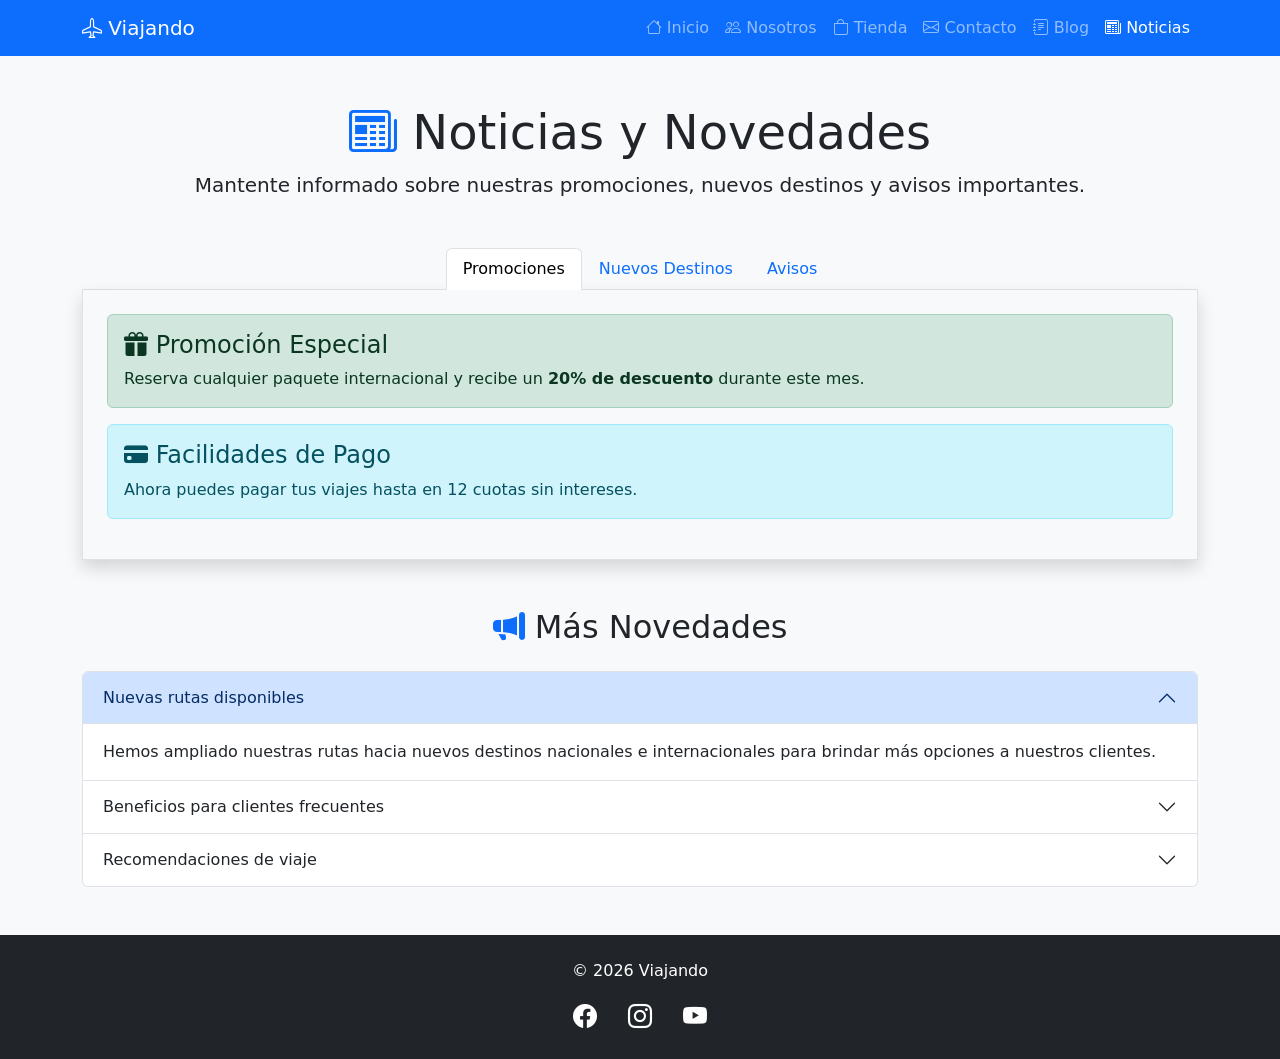
<file: bootstrap/bootstrap/noticias.html>
<!doctype html>
<html lang="es">

<head>
    <meta charset="UTF-8">
    <meta name="viewport" content="width=device-width, initial-scale=1.0">

    <title>Noticias | Viajando</title>

    <link href="https://cdn.jsdelivr.net/npm/bootstrap@5.3.7/dist/css/bootstrap.min.css" rel="stylesheet">

    <link rel="stylesheet"
        href="https://cdn.jsdelivr.net/npm/bootstrap-icons@1.13.1/font/bootstrap-icons.min.css">

    <link rel="stylesheet" href="styles/styles.css">
</head>

<body>

    <!--================ NAVBAR ================-->

    <nav class="navbar navbar-expand-lg navbar-dark bg-primary">

        <div class="container">

            <a class="navbar-brand" href="index.html">
                <i class="bi bi-airplane"></i>
                Viajando
            </a>

            <button class="navbar-toggler"
                type="button"
                data-bs-toggle="collapse"
                data-bs-target="#menu">

                <span class="navbar-toggler-icon"></span>

            </button>

            <div class="collapse navbar-collapse" id="menu">

                <ul class="navbar-nav ms-auto">

                    <li class="nav-item">
                        <a class="nav-link" href="index.html">
                            <i class="bi bi-house"></i>
                            Inicio
                        </a>
                    </li>

                    <li class="nav-item">
                        <a class="nav-link" href="nosotros.html">
                            <i class="bi bi-people"></i>
                            Nosotros
                        </a>
                    </li>

                    <li class="nav-item">
                        <a class="nav-link" href="tienda.html">
                            <i class="bi bi-bag"></i>
                            Tienda
                        </a>
                    </li>

                    <li class="nav-item">
                        <a class="nav-link" href="contacto.html">
                            <i class="bi bi-envelope"></i>
                            Contacto
                        </a>
                    </li>

                    <li class="nav-item">
                        <a class="nav-link" href="blog.html">
                            <i class="bi bi-journal-text"></i>
                            Blog
                        </a>
                    </li>

                    <li class="nav-item">
                        <a class="nav-link active" href="noticias.html">
                            <i class="bi bi-newspaper"></i>
                            Noticias
                        </a>
                    </li>

                </ul>

            </div>

        </div>

    </nav>

    <!--================ TITULO ================-->

    <section class="container text-center my-5">

        <h1 class="display-5">

            <i class="bi bi-newspaper text-primary"></i>

            Noticias y Novedades

        </h1>

        <p class="lead">

            Mantente informado sobre nuestras promociones, nuevos destinos y avisos importantes.

        </p>

    </section>

    <!--================ TABS ================-->

    <div class="container mb-5">

        <ul class="nav nav-tabs justify-content-center" id="tabsNoticias" role="tablist">

            <li class="nav-item">

                <button class="nav-link active"
                    data-bs-toggle="tab"
                    data-bs-target="#promociones">

                    Promociones

                </button>

            </li>

            <li class="nav-item">

                <button class="nav-link"
                    data-bs-toggle="tab"
                    data-bs-target="#destinos">

                    Nuevos Destinos

                </button>

            </li>

            <li class="nav-item">

                <button class="nav-link"
                    data-bs-toggle="tab"
                    data-bs-target="#avisos">

                    Avisos

                </button>

            </li>

        </ul>

        <div class="tab-content border border-top-0 p-4 shadow">

            <!--================ PROMOCIONES ================-->

            <div class="tab-pane fade show active" id="promociones">

                <div class="alert alert-success">

                    <h4>

                        <i class="bi bi-gift-fill"></i>

                        Promoción Especial

                    </h4>

                    Reserva cualquier paquete internacional y recibe un
                    <strong>20% de descuento</strong> durante este mes.

                </div>

                <div class="alert alert-info">

                    <h4>

                        <i class="bi bi-credit-card-fill"></i>

                        Facilidades de Pago

                    </h4>

                    Ahora puedes pagar tus viajes hasta en 12 cuotas sin intereses.

                </div>

            </div>

            <!--================ DESTINOS ================-->

            <div class="tab-pane fade" id="destinos">

                <div class="alert alert-primary">

                    <h4>

                        <i class="bi bi-airplane-engines-fill"></i>

                        Nuevo Destino

                    </h4>

                    Hemos incorporado paquetes turísticos a Cancún y Cartagena.

                </div>

                <div class="alert alert-warning">

                    <h4>

                        <i class="bi bi-globe-americas"></i>

                        Próximamente

                    </h4>

                    Muy pronto ofreceremos viajes a Europa con promociones exclusivas.

                </div>

            </div>

            <!--================ AVISOS ================-->

            <div class="tab-pane fade" id="avisos">

                <div class="alert alert-danger">

                    <h4>

                        <i class="bi bi-exclamation-triangle-fill"></i>

                        Aviso Importante

                    </h4>

                    Verifique siempre la vigencia de su pasaporte antes de realizar una reserva.

                </div>

                <div class="alert alert-secondary">

                    <h4>

                        <i class="bi bi-clock-history"></i>

                        Horario

                    </h4>

                    Nuestra atención es de lunes a viernes de 9:00 a.m. a 6:00 p.m.

                </div>

            </div>

        </div>

    </div>

    <!--================ ACORDEON ================-->

    <section class="container mb-5">

        <h2 class="text-center mb-4">

            <i class="bi bi-megaphone-fill text-primary"></i>

            Más Novedades

        </h2>

        <div class="accordion" id="acordeonNoticias">

            <div class="accordion-item">

                <h2 class="accordion-header">

                    <button class="accordion-button"
                        data-bs-toggle="collapse"
                        data-bs-target="#noticia1">

                        Nuevas rutas disponibles

                    </button>

                </h2>

                <div id="noticia1"
                    class="accordion-collapse collapse show"
                    data-bs-parent="#acordeonNoticias">

                    <div class="accordion-body">

                        Hemos ampliado nuestras rutas hacia nuevos destinos
                        nacionales e internacionales para brindar más opciones
                        a nuestros clientes.

                    </div>

                </div>

            </div>

            <div class="accordion-item">

                <h2 class="accordion-header">

                    <button class="accordion-button collapsed"
                        data-bs-toggle="collapse"
                        data-bs-target="#noticia2">

                        Beneficios para clientes frecuentes

                    </button>

                </h2>

                <div id="noticia2"
                    class="accordion-collapse collapse"
                    data-bs-parent="#acordeonNoticias">

                    <div class="accordion-body">

                        Los clientes frecuentes acumulan puntos y reciben
                        descuentos exclusivos en futuras reservas.

                    </div>

                </div>

            </div>

            <div class="accordion-item">

                <h2 class="accordion-header">

                    <button class="accordion-button collapsed"
                        data-bs-toggle="collapse"
                        data-bs-target="#noticia3">

                        Recomendaciones de viaje

                    </button>

                </h2>

                <div id="noticia3"
                    class="accordion-collapse collapse"
                    data-bs-parent="#acordeonNoticias">

                    <div class="accordion-body">

                        Lleva siempre contigo tu documentación, seguro de viaje
                        y verifica los requisitos sanitarios del destino elegido.

                    </div>

                </div>

            </div>

        </div>

    </section>

    <!--================ FOOTER ================-->

    <footer class="bg-dark text-white text-center p-4">

        <p>

            © 2026 Viajando

        </p>

        <i class="bi bi-facebook fs-4"></i>

        <i class="bi bi-instagram fs-4 mx-3"></i>

        <i class="bi bi-youtube fs-4"></i>

    </footer>

    <script src="https://cdn.jsdelivr.net/npm/bootstrap@5.3.7/dist/js/bootstrap.bundle.min.js"></script>

</body>

</html>
</file>
<file: bootstrap/bootstrap/styles/styles.css>
body{
    background-color:#f8f9fa;
}

/*
.carousel img{
    height:650px;
    object-fit:cover;
}*/

.card{
    transition:0.3s;
}

.card:hover{
    transform:scale(1.05);
}

footer i{
    font-size:25px;
    margin:10px;
}

.carousel-indicators [data-bs-target] {
    width: 14px;
    height: 14px;
    border-radius: 50%;
    margin: 0 6px;
}

.carousel-indicators .active {
    background-color: #0d6efd;
}
</file>
<file: proyect-isil-main/styles.css>
/* RESETEO BÁSICO */
* {
    margin: 0;
    padding: 0;
    box-sizing: border-box;
}

body, html {
    height: 100%;
    font-family: 'Arial', sans-serif; /* Puedes cambiarla por la tipografía que prefieras */
    
}

/* CONTENEDOR HERO CON IMAGEN DE FONDO */
.hero-section {
    position: relative;
    width: 100%;
    height: 100vh; /* Ocupa el 100% de la ventana del navegador */
    overflow: hidden;
    
    /* Reemplaza 'ruta-de-tu-imagen.jpg' por la imagen de las tazas de café */
   
    
    /* Flexbox para centrar todo el contenido vertical y horizontalmente */
    display: flex;
    justify-content: center;
    align-items: center;
    text-align: center;
    color: #ffffff;
}

/* CONTENIDO INTERNO */
.hero-content {
    max-width: 800px;
    padding: 20px;
}

/* TÍTULO PRINCIPAL */
.main-title {
    font-size: 4rem;
    font-weight: 800;
    font-style: italic;
    letter-spacing: 4px;
    margin-bottom: 20px;
    text-transform: lowercase; /* Mantiene el estilo visual de la imagen */
}

/* SLOGAN */
.slogan {
    font-size: 1.2rem;
    line-height: 1.6;
    margin-bottom: 40px;
    font-weight: 300;
}

.slogan em {
    font-style: italic;
    font-weight: bold;
}

/* MENÚ DE NAVEGACIÓN */
.main-nav ul {
    list-style: none;
    display: flex;
    justify-content: center;
    gap: 30px; /* Separación entre las opciones del menú */
    margin-bottom: 30px;
}

.main-nav a {
    color: #ffffff;
    text-decoration: none;
    font-size: 0.95rem;
    font-weight: bold;
    letter-spacing: 1px;
    transition: color 0.3s ease;
}

/* Efecto al pasar el mouse por el menú */
.main-nav a:hover {
    color: #cccccc; 
}

/* ICONOS DE REDES SOCIALES */
.social-icons {
    display: flex;
    justify-content: center;
    gap: 15px;
}

.social-icons a {
    color: #000000;          /* Color del icono negro */
    background-color: #fff;  /* Fondo circular blanco */
    width: 40px;
    height: 40px;
    border-radius: 50%;      /* Hace el fondo completamente redondo */
    display: flex;
    justify-content: center;
    align-items: center;
    text-decoration: none;
    font-size: 1.2rem;
    transition: transform 0.3s ease, background-color 0.3s ease;
}

/* Efecto al pasar el mouse por las redes sociales */
.social-icons a:hover {
    transform: scale(1.1);   /* Se agranda ligeramente */
    background-color: #eeeeee;
}
.bg-video {
    position: absolute;
    top: 0;
    left: 0;
    width: 100%;
    height: 100%;
    object-fit: cover; /* Hace que el video cubra todo el espacio sin deformarse */
    z-index: -1;      /* Lo envía detrás de todo el contenido */
}
.overlay {
    position: absolute;
    top: 0;
    left: 0;
    width: 100%;
    height: 100%;
    background: rgba(0, 0, 0, 0.5); /* Ajusta el 0.5 para más o menos oscuridad */
    z-index: -1;
}
/* Cabecera fija */
.sticky-nav {
    position: sticky;
    top: 0;
    background: grey;
    padding: 20px;
    text-align: center;
    border-bottom: 2px solid #eee;
    z-index: 1000;
}

/* Menú con iconos */
.main-nav ul {
    list-style: none;
    display: flex;
    justify-content: center;
    gap: 40px;
}



.main-nav a.active {
    border-bottom: 2px solid #e74c3c; /* Color de acento */
    color: white;
}

/* Contenido */
.blog-container {
    max-width: 800px;
    margin: 40px auto; /* Centra el contenido */
    padding: 20px;
}

.post-hero {
    width: 100%;
    height: 400px;
    object-fit: cover;
}

/* Autor (Redondeado) */
.author-box {
    padding-top: 25px;
    display: flex;
    flex-direction: column;
    align-items: center;
    justify-content: flex-end; /* Alinea a la derecha como en la imagen */
    gap: 10px;
    margin-bottom: 20px;
    width: 30%;
}

.author-img {
    width:50px;
    height: 50px;
    border-radius: 50%;
    object-fit: cover;
}

/* Ilustración pequeña */
.content-illustration {
    display: flex;
    align-items: flex-start;
    gap: 15px;
    margin: 20px 0;
}

.inline-img {
    width: 100px;
}

/* Footer social */
.social-footer {
    text-align: left;
    margin-top: 50px;
}

.social-icons {
    display: flex;
    gap: 15px;
    margin-top: 10px;
}
.post-header h2{
    text-align: center;
    padding-top: 25px;
    width: 70%;
    
}
.post-header{
    display: flex;
}
/* Contenedor principal de la galería */
.gallery-grid {
    display: flex;
    flex-wrap: wrap;       /* Permite que las imágenes bajen a la siguiente fila */
    justify-content: center;
    gap: 25px;             /* Espacio entre imágenes */
    padding: 40px;
}

.gallery-item {
    width: 300px;          /* Ajusta el tamaño de tus fotos */
    text-align: center;
}

.gallery-item img {
    width: 100%;
    height: 200px;
    object-fit: cover;     /* Mantiene la proporción de la foto */
    border-radius: 5px;
    box-shadow: 0 4px 8px rgba(0,0,0,0.2);
    transition: transform 0.3s ease, filter 0.3s ease; /* Transición suave */
}

/* EFECTO HOVER (Pseudoclase) */
.gallery-item img:hover {
    transform: scale(1.05); /* Aumenta el tamaño un 5% */
    filter: grayscale(100%); /* Opcional: convierte a blanco y negro al pasar el mouse */
}

.gallery-item p {
    margin-top: 10px;
    font-style: italic;
    color: #555;
}
.videos-container {
    max-width: 800px;
    margin: 40px auto;
    padding: 20px;
    text-align: center;
}

/* Contenedor que mantiene la proporción 16:9 */
.video-wrapper {
    position: relative;
    padding-bottom: 56.25%; /* 16:9 Ratio */
    height: 0;
    overflow: hidden;
    margin-bottom: 30px;
    box-shadow: 0 4px 10px rgba(0,0,0,0.2);
}

.video-wrapper iframe {
    position: absolute;
    top: 0;
    left: 0;
    width: 100%;
    height: 100%;
}
/* Layout general para la tabla y el formulario */
.contact-grid {
    display: flex;
    gap: 40px;
    padding: 20px;
    background: linear-gradient(to bottom, #fdf5e6, #e6d3c0); /* Degradado lineal */
    border-radius: 8px;
}

.info-section, .form-section {
    flex: 1;
}

/* Estilo para la tabla */
table {
    width: 100%;
    border-collapse: collapse;
    margin-bottom: 20px;
}

table td, table th {
    padding: 10px;
    border-bottom: 1px solid #ccc;
    text-align: left;
}

/* Estilo para el formulario */
form input, form textarea {
    width: 100%;
    margin-bottom: 10px;
    padding: 10px;
    border: 1px solid #ccc;
}

button {
    width: 100%;
    padding: 10px;
    background-color: #555;
    color: white;
    border: none;
    cursor: pointer;
}

/* Mapa */
.map-container {
    
    margin-top: 30px;
    border: 5px solid #fff;
    box-shadow: 0 0 10px rgba(0,0,0,0.1);
}
.ate{
    border: 1px solid #fff;
}
</file>
<file: proyect-isil-main/ste.css>
.grid-container {
    display: grid;
    grid-template-areas: "header header"
                         "aside article"
                         "footer footer";
    grid-template-columns: 1fr 3fr;
    gap: 10px;
}
.grid-container div {
    border: 1px solid black;
}
.header {
    background-color: lightskyblue;
    grid-area: header;
}
.aside {
    background-color: palegoldenrod;
    grid-area: aside;
}
.article {
    grid-area: article;
}
.footer {
    background-color: peachpuff;
    grid-area: footer;
}
</file>
